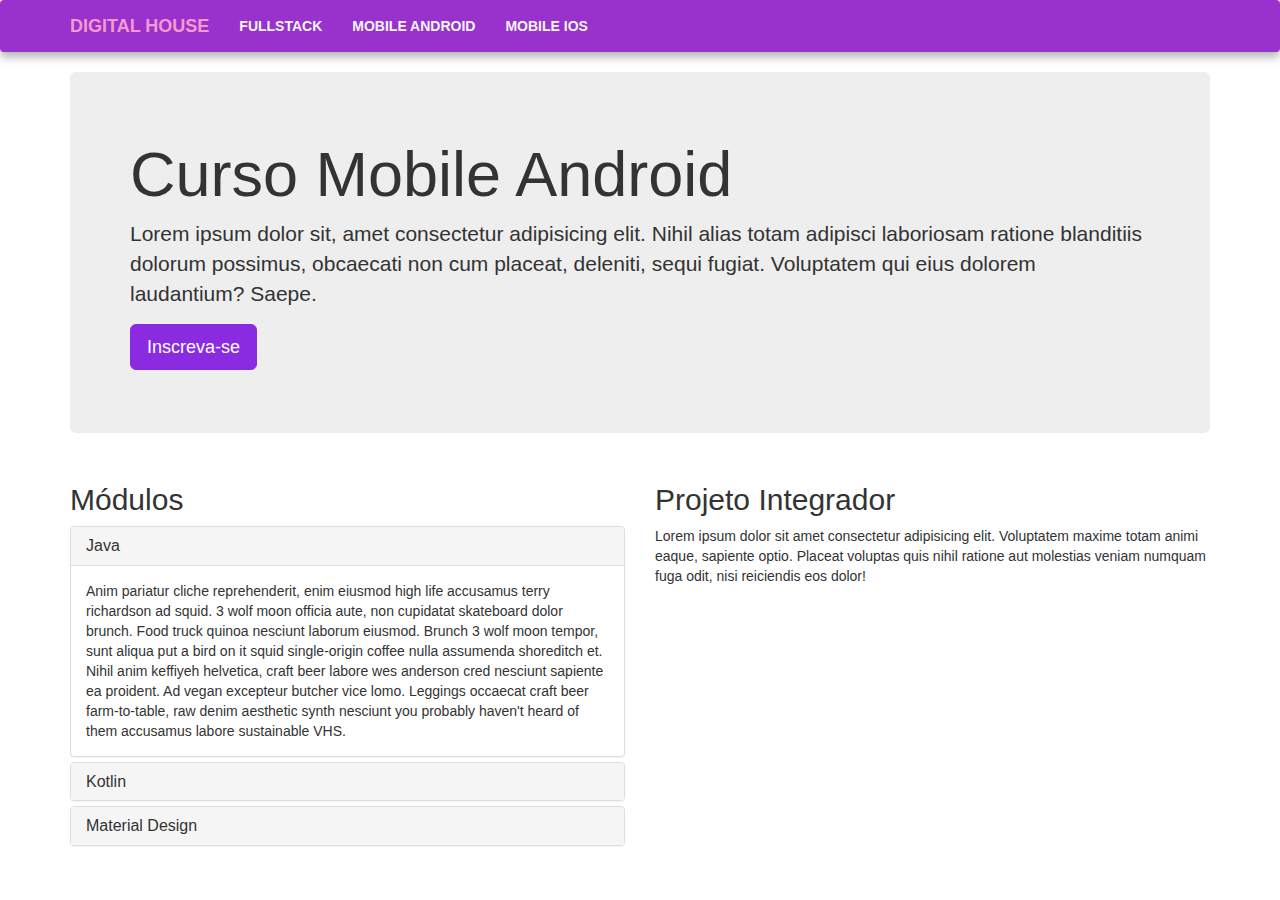
<file: android.html>
<!DOCTYPE html>
<html lang="pt-br">

<head>
    <meta charset="UTF-8">
    <meta name="viewport" content="width=device-width, initial-scale=1.0">
    <meta http-equiv="X-UA-Compatible" content="ie=edge">
    <title>Curso - Android</title>
    <!-- Latest compiled and minified CSS -->
    <link rel="stylesheet" href="https://maxcdn.bootstrapcdn.com/bootstrap/3.3.7/css/bootstrap.min.css" integrity="sha384-BVYiiSIFeK1dGmJRAkycuHAHRg32OmUcww7on3RYdg4Va+PmSTsz/K68vbdEjh4u" crossorigin="anonymous">
    <link rel="stylesheet" href="CSS/style.css">
</head>

<body>
    <header>
        <nav class="navbar">
            <!--cód colado do examples / bootstrap-->
            <div class="container">
                <div class="navbar-header">
                    <button type="button" class="navbar-toggle collapsed" data-toggle="collapse" data-target="#navbar" aria-expanded="false" aria-controls="navbar">
                  <span class="sr-only">Toggle navigation</span>
                  <span class="icon-bar"></span>
                  <span class="icon-bar"></span>
                  <span class="icon-bar"></span>
                </button>
                    <a class="navbar-brand" href="index.html">Digital House</a>
                </div>
                <div id="navbar" class="collapse navbar-collapse">
                    <ul class="nav navbar-nav">
                        <li class="active"><a href="fullstack.html">FullStack</a></li>
                        <li><a href="android.html">Mobile Android</a></li>
                        <li><a href="ios.html">Mobile IOS</a></li>
                    </ul>
                </div>
                <!--/.nav-collapse -->
            </div>
        </nav>
    </header>
    <main>
        <div class="container">
            <div class="jumbotron">
                <!--framework do jumbotron aplicado ao H1-->
                <h1>Curso Mobile Android</h1>
                <p>Lorem ipsum dolor sit, amet consectetur adipisicing elit. Nihil alias totam adipisci laboriosam ratione blanditiis dolorum possimus, obcaecati non cum placeat, deleniti, sequi fugiat. Voluptatem qui eius dolorem laudantium? Saepe.</p>
                <p><a class="btn btn-primary btn-lg" data-toggle="modal" data-target="#myModal" href="#" role="button">Inscreva-se</a></p>
                <!--para add o layout do modal do boostrap no botão de inscreva-se + pop-up-->
            </div>
            <div class="row">
                <div class="col-sm-6">
                    <h2>Módulos</h2>
                    <!--NO bootstrap JAVASCRIP / COLLAPSE / ACCORDION - add menu q abre para baixo-->
                    <div class="panel-group" id="accordion" role="tablist" aria-multiselectable="true">
                        <div class="panel panel-default">
                            <div class="panel-heading" role="tab" id="headingOne">
                                <h4 class="panel-title">
                                    <a role="button" data-toggle="collapse" data-parent="#accordion" href="#collapseOne" aria-expanded="true" aria-controls="collapseOne">
                                       Java
                                      </a>
                                </h4>
                            </div>
                            <div id="collapseOne" class="panel-collapse collapse in" role="tabpanel" aria-labelledby="headingOne">
                                <div class="panel-body">
                                    Anim pariatur cliche reprehenderit, enim eiusmod high life accusamus terry richardson ad squid. 3 wolf moon officia aute, non cupidatat skateboard dolor brunch. Food truck quinoa nesciunt laborum eiusmod. Brunch 3 wolf moon tempor, sunt aliqua put a bird
                                    on it squid single-origin coffee nulla assumenda shoreditch et. Nihil anim keffiyeh helvetica, craft beer labore wes anderson cred nesciunt sapiente ea proident. Ad vegan excepteur butcher vice lomo. Leggings occaecat
                                    craft beer farm-to-table, raw denim aesthetic synth nesciunt you probably haven't heard of them accusamus labore sustainable VHS.
                                </div>
                            </div>
                        </div>
                        <div class="panel panel-default">
                            <div class="panel-heading" role="tab" id="headingTwo">
                                <h4 class="panel-title">
                                    <a class="collapsed" role="button" data-toggle="collapse" data-parent="#accordion" href="#collapseTwo" aria-expanded="false" aria-controls="collapseTwo">
                                        Kotlin
                                      </a>
                                </h4>
                            </div>
                            <div id="collapseTwo" class="panel-collapse collapse" role="tabpanel" aria-labelledby="headingTwo">
                                <div class="panel-body">
                                    Anim pariatur cliche reprehenderit, enim eiusmod high life accusamus terry richardson ad squid. 3 wolf moon officia aute, non cupidatat skateboard dolor brunch. Food truck quinoa nesciunt laborum eiusmod. Brunch 3 wolf moon tempor, sunt aliqua put a bird
                                    on it squid single-origin coffee nulla assumenda shoreditch et. Nihil anim keffiyeh helvetica, craft beer labore wes anderson cred nesciunt sapiente ea proident. Ad vegan excepteur butcher vice lomo. Leggings occaecat
                                    craft beer farm-to-table, raw denim aesthetic synth nesciunt you probably haven't heard of them accusamus labore sustainable VHS.
                                </div>
                            </div>
                        </div>
                        <div class="panel panel-default">
                            <div class="panel-heading" role="tab" id="headingThree">
                                <h4 class="panel-title">
                                    <a class="collapsed" role="button" data-toggle="collapse" data-parent="#accordion" href="#collapseThree" aria-expanded="false" aria-controls="collapseThree">
                                        Material Design
                                      </a>
                                </h4>
                            </div>
                            <div id="collapseThree" class="panel-collapse collapse" role="tabpanel" aria-labelledby="headingThree">
                                <div class="panel-body">
                                    Anim pariatur cliche reprehenderit, enim eiusmod high life accusamus terry richardson ad squid. 3 wolf moon officia aute, non cupidatat skateboard dolor brunch. Food truck quinoa nesciunt laborum eiusmod. Brunch 3 wolf moon tempor, sunt aliqua put a bird
                                    on it squid single-origin coffee nulla assumenda shoreditch et. Nihil anim keffiyeh helvetica, craft beer labore wes anderson cred nesciunt sapiente ea proident. Ad vegan excepteur butcher vice lomo. Leggings occaecat
                                    craft beer farm-to-table, raw denim aesthetic synth nesciunt you probably haven't heard of them accusamus labore sustainable VHS.
                                </div>
                            </div>
                        </div>
                    </div>
                </div>
                <div class="col-sm-6">
                    <!--col 6 seleciona metade da tela da esquerda para direita-->
                    <h2>Projeto Integrador</h2>
                    <p>Lorem ipsum dolor sit amet consectetur adipisicing elit. Voluptatem maxime totam animi eaque, sapiente optio. Placeat voluptas quis nihil ratione aut molestias veniam numquam fuga odit, nisi reiciendis eos dolor!</p>
                </div>
            </div>
        </div>
    </main>


    <!-- Button trigger modal -JS- pop-up de conteúdo-->

    <!-- Modal -->
    <div class="modal fade" id="myModal" tabindex="-1" role="dialog" aria-labelledby="myModalLabel">
        <div class="modal-dialog" role="document">
            <div class="modal-content">
                <div class="modal-header">
                    <button type="button" class="close" data-dismiss="modal" aria-label="Close"><span aria-hidden="true">&times;</span></button>
                    <h4 class="modal-title" id="myModalLabel">Inscreva-se</h4>
                </div>
                <div class="modal-body">
                    <form>
                        <div class="form-group">
                            <label for="nome">Nome</label>
                            <input type="text" name="nome" class="form-control">
                        </div>

                        <div class="form-group">
                            <!--forma grupos-->
                            <label for="email">Email</label>
                            <input type="email" name="email" class="form-control">
                        </div>

                        <div class="form-group">
                            <label for="senha">Senha</label>
                            <input type="password" name="senha" class="form-control">
                            <!--class form-control esta vindo do boodstrap, padroniza o estilo borda arredondada, tamanho 100%-->
                        </div>
                        <div class="form-group">
                            <button class="btn btn-primary">Enviar</button>
                        </div>
                        <!--class personaliza o botão enviar-->
                        <div class="alert alert-success">
                            <p>Formulário enviado com sucesso!</p>
                        </div>
                        <div class="alert alert-danger">
                            <p>Ops, erro ao enviar o formulário.</p>
                        </div>
                    </form>

                </div>
            </div>
        </div>
    </div>
    <!--jquery-->
    <script src="https://code.jquery.com/jquery-3.4.1.min.js" integrity="sha256-CSXorXvZcTkaix6Yvo6HppcZGetbYMGWSFlBw8HfCJo=" crossorigin="anonymous"></script>
    <!-- Latest compiled and minified JavaScript -->
    <script src="https://maxcdn.bootstrapcdn.com/bootstrap/3.3.7/js/bootstrap.min.js" integrity="sha384-Tc5IQib027qvyjSMfHjOMaLkfuWVxZxUPnCJA7l2mCWNIpG9mGCD8wGNIcPD7Txa" crossorigin="anonymous"></script>
</body>

</html>
</file>
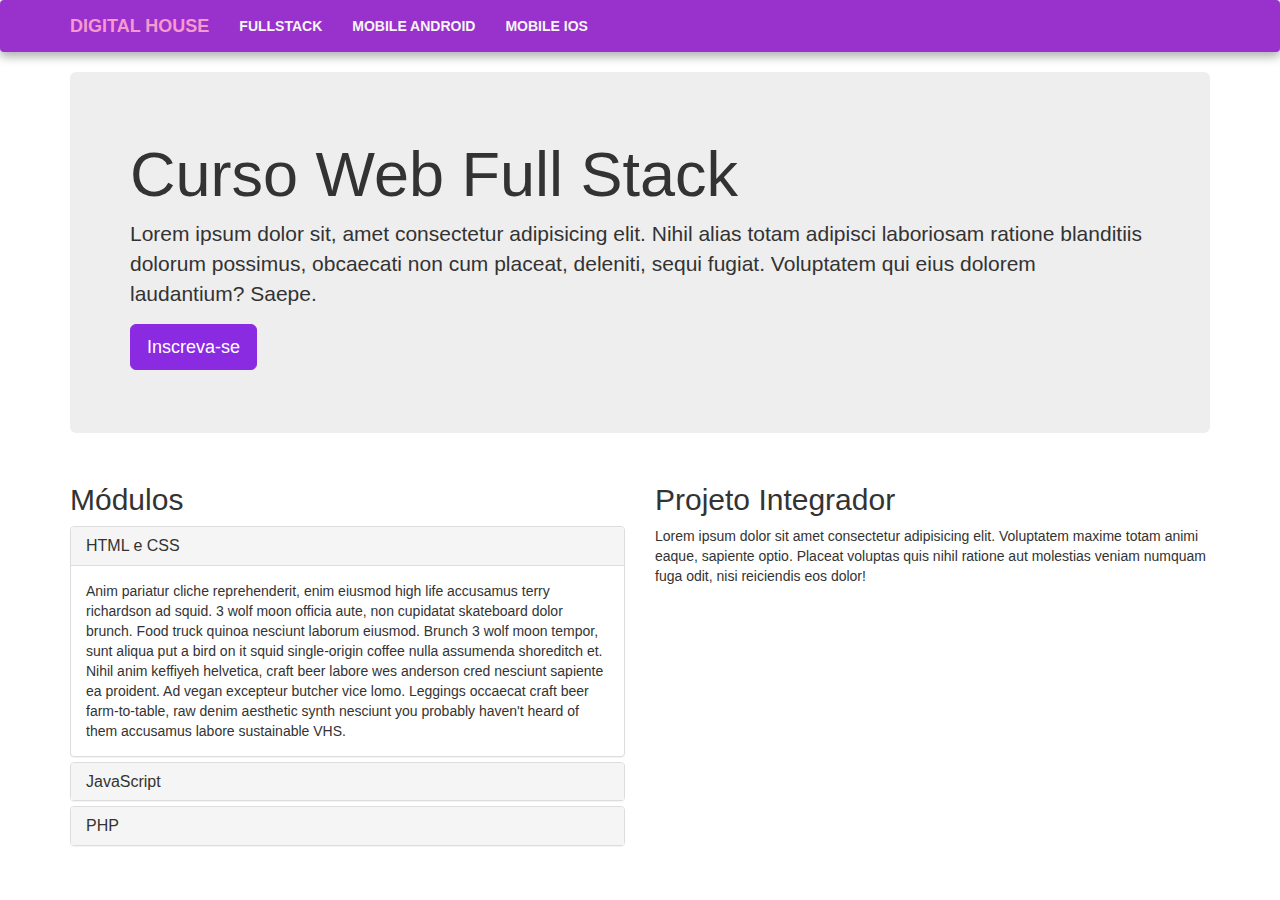
<file: fullstack.html>
<!DOCTYPE html>
<html lang="pt-br">

<head>
    <meta charset="UTF-8">
    <meta name="viewport" content="width=device-width, initial-scale=1.0">
    <meta http-equiv="X-UA-Compatible" content="ie=edge">
    <title>Curso - Full Stack</title>
    <!-- Latest compiled and minified CSS -->
    <link rel="stylesheet" href="https://maxcdn.bootstrapcdn.com/bootstrap/3.3.7/css/bootstrap.min.css" integrity="sha384-BVYiiSIFeK1dGmJRAkycuHAHRg32OmUcww7on3RYdg4Va+PmSTsz/K68vbdEjh4u" crossorigin="anonymous">
    <link rel="stylesheet" href="CSS/style.css">
</head>

<body>
    <header>
        <nav class="navbar">
            <!--cód colado do examples / bootstrap-->
            <div class="container">
                <div class="navbar-header">
                    <button type="button" class="navbar-toggle collapsed" data-toggle="collapse" data-target="#navbar" aria-expanded="false" aria-controls="navbar">
                  <span class="sr-only">Toggle navigation</span>
                  <span class="icon-bar"></span>
                  <span class="icon-bar"></span>
                  <span class="icon-bar"></span>
                </button>
                    <a class="navbar-brand" href="index.html">Digital House</a>
                </div>
                <div id="navbar" class="collapse navbar-collapse">
                    <ul class="nav navbar-nav">
                        <li class="active"><a href="fullstack.html">FullStack</a></li>
                        <li><a href="android.html">Mobile Android</a></li>
                        <li><a href="ios.html">Mobile IOS</a></li>
                    </ul>
                </div>
                <!--/.nav-collapse -->
            </div>
        </nav>
    </header>
    <main>
        <div class="container">
            <div class="jumbotron">
                <!--framework do jumbotron aplicado ao H1-->
                <h1>Curso Web Full Stack</h1>
                <p>Lorem ipsum dolor sit, amet consectetur adipisicing elit. Nihil alias totam adipisci laboriosam ratione blanditiis dolorum possimus, obcaecati non cum placeat, deleniti, sequi fugiat. Voluptatem qui eius dolorem laudantium? Saepe.</p>
                <p><a class="btn btn-primary btn-lg" data-toggle="modal" data-target="#myModal" href="#" role="button">Inscreva-se</a></p>
                <!--para add o layout do modal do boostrap no botão de inscreva-se + pop-up-->
            </div>
            <div class="row">
                <div class="col-sm-6">
                    <h2>Módulos</h2>
                    <!--NO bootstrap JAVASCRIP / COLLAPSE / ACCORDION - add menu q abre para baixo-->
                    <div class="panel-group" id="accordion" role="tablist" aria-multiselectable="true">
                        <div class="panel panel-default">
                            <div class="panel-heading" role="tab" id="headingOne">
                                <h4 class="panel-title">
                                    <a role="button" data-toggle="collapse" data-parent="#accordion" href="#collapseOne" aria-expanded="true" aria-controls="collapseOne">
                                       HTML e CSS
                                      </a>
                                </h4>
                            </div>
                            <div id="collapseOne" class="panel-collapse collapse in" role="tabpanel" aria-labelledby="headingOne">
                                <div class="panel-body">
                                    Anim pariatur cliche reprehenderit, enim eiusmod high life accusamus terry richardson ad squid. 3 wolf moon officia aute, non cupidatat skateboard dolor brunch. Food truck quinoa nesciunt laborum eiusmod. Brunch 3 wolf moon tempor, sunt aliqua put a bird
                                    on it squid single-origin coffee nulla assumenda shoreditch et. Nihil anim keffiyeh helvetica, craft beer labore wes anderson cred nesciunt sapiente ea proident. Ad vegan excepteur butcher vice lomo. Leggings occaecat
                                    craft beer farm-to-table, raw denim aesthetic synth nesciunt you probably haven't heard of them accusamus labore sustainable VHS.
                                </div>
                            </div>
                        </div>
                        <div class="panel panel-default">
                            <div class="panel-heading" role="tab" id="headingTwo">
                                <h4 class="panel-title">
                                    <a class="collapsed" role="button" data-toggle="collapse" data-parent="#accordion" href="#collapseTwo" aria-expanded="false" aria-controls="collapseTwo">
                                        JavaScript
                                      </a>
                                </h4>
                            </div>
                            <div id="collapseTwo" class="panel-collapse collapse" role="tabpanel" aria-labelledby="headingTwo">
                                <div class="panel-body">
                                    Anim pariatur cliche reprehenderit, enim eiusmod high life accusamus terry richardson ad squid. 3 wolf moon officia aute, non cupidatat skateboard dolor brunch. Food truck quinoa nesciunt laborum eiusmod. Brunch 3 wolf moon tempor, sunt aliqua put a bird
                                    on it squid single-origin coffee nulla assumenda shoreditch et. Nihil anim keffiyeh helvetica, craft beer labore wes anderson cred nesciunt sapiente ea proident. Ad vegan excepteur butcher vice lomo. Leggings occaecat
                                    craft beer farm-to-table, raw denim aesthetic synth nesciunt you probably haven't heard of them accusamus labore sustainable VHS.
                                </div>
                            </div>
                        </div>
                        <div class="panel panel-default">
                            <div class="panel-heading" role="tab" id="headingThree">
                                <h4 class="panel-title">
                                    <a class="collapsed" role="button" data-toggle="collapse" data-parent="#accordion" href="#collapseThree" aria-expanded="false" aria-controls="collapseThree">
                                        PHP
                                      </a>
                                </h4>
                            </div>
                            <div id="collapseThree" class="panel-collapse collapse" role="tabpanel" aria-labelledby="headingThree">
                                <div class="panel-body">
                                    Anim pariatur cliche reprehenderit, enim eiusmod high life accusamus terry richardson ad squid. 3 wolf moon officia aute, non cupidatat skateboard dolor brunch. Food truck quinoa nesciunt laborum eiusmod. Brunch 3 wolf moon tempor, sunt aliqua put a bird
                                    on it squid single-origin coffee nulla assumenda shoreditch et. Nihil anim keffiyeh helvetica, craft beer labore wes anderson cred nesciunt sapiente ea proident. Ad vegan excepteur butcher vice lomo. Leggings occaecat
                                    craft beer farm-to-table, raw denim aesthetic synth nesciunt you probably haven't heard of them accusamus labore sustainable VHS.
                                </div>
                            </div>
                        </div>
                    </div>
                </div>
                <div class="col-sm-6">
                    <!--col 6 seleciona metade da tela da esquerda para direita-->
                    <h2>Projeto Integrador</h2>
                    <p>Lorem ipsum dolor sit amet consectetur adipisicing elit. Voluptatem maxime totam animi eaque, sapiente optio. Placeat voluptas quis nihil ratione aut molestias veniam numquam fuga odit, nisi reiciendis eos dolor!</p>
                </div>
            </div>
        </div>
    </main>


    <!-- Button trigger modal -JS- pop-up de conteúdo-->

    <!-- Modal -->
    <div class="modal fade" id="myModal" tabindex="-1" role="dialog" aria-labelledby="myModalLabel">
        <div class="modal-dialog" role="document">
            <div class="modal-content">
                <div class="modal-header">
                    <button type="button" class="close" data-dismiss="modal" aria-label="Close"><span aria-hidden="true">&times;</span></button>
                    <h4 class="modal-title" id="myModalLabel">Inscreva-se</h4>
                </div>
                <div class="modal-body">
                    <form>
                        <div class="form-group">
                            <label for="nome">Nome</label>
                            <input type="text" name="nome" class="form-control">
                        </div>

                        <div class="form-group">
                            <!--forma grupos-->
                            <label for="email">Email</label>
                            <input type="email" name="email" class="form-control">
                        </div>

                        <div class="form-group">
                            <label for="senha">Senha</label>
                            <input type="password" name="senha" class="form-control">
                            <!--class form-control esta vindo do boodstrap, padroniza o estilo borda arredondada, tamanho 100%-->
                        </div>
                        <div class="form-group">
                            <button class="btn btn-primary">Enviar</button>
                        </div>
                        <!--class personaliza o botão enviar-->
                        <div class="alert alert-success">
                            <p>Formulário enviado com sucesso!</p>
                        </div>
                        <div class="alert alert-danger">
                            <p>Ops, erro ao enviar o formulário.</p>
                        </div>
                    </form>
                </div>
            </div>
        </div>
    </div>
    <!--jquery-->
    <script src="https://code.jquery.com/jquery-3.4.1.min.js" integrity="sha256-CSXorXvZcTkaix6Yvo6HppcZGetbYMGWSFlBw8HfCJo=" crossorigin="anonymous"></script>
    <!-- Latest compiled and minified JavaScript -->
    <script src="https://maxcdn.bootstrapcdn.com/bootstrap/3.3.7/js/bootstrap.min.js" integrity="sha384-Tc5IQib027qvyjSMfHjOMaLkfuWVxZxUPnCJA7l2mCWNIpG9mGCD8wGNIcPD7Txa" crossorigin="anonymous"></script>
</body>

</html>
</file>
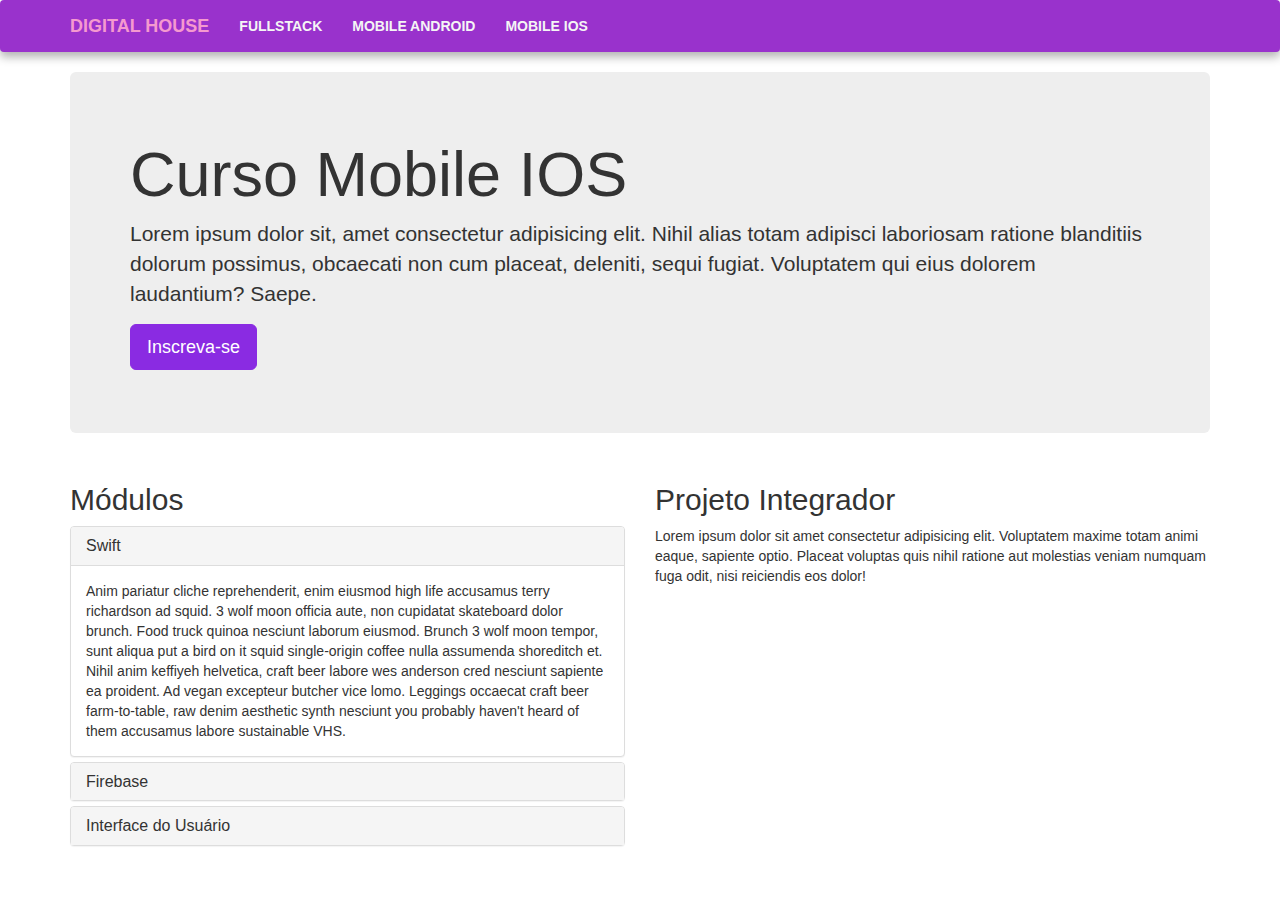
<file: ios.html>
<!DOCTYPE html>
<html lang="pt-br">

<head>
    <meta charset="UTF-8">
    <meta name="viewport" content="width=device-width, initial-scale=1.0">
    <meta http-equiv="X-UA-Compatible" content="ie=edge">
    <title>Curso - IOS</title>
    <!-- Latest compiled and minified CSS -->
    <link rel="stylesheet" href="https://maxcdn.bootstrapcdn.com/bootstrap/3.3.7/css/bootstrap.min.css" integrity="sha384-BVYiiSIFeK1dGmJRAkycuHAHRg32OmUcww7on3RYdg4Va+PmSTsz/K68vbdEjh4u" crossorigin="anonymous">
    <link rel="stylesheet" href="CSS/style.css">
</head>

<body>
    <header>
        <nav class="navbar">
            <!--cód colado do examples / bootstrap-->
            <div class="container">
                <div class="navbar-header">
                    <button type="button" class="navbar-toggle collapsed" data-toggle="collapse" data-target="#navbar" aria-expanded="false" aria-controls="navbar">
                  <span class="sr-only">Toggle navigation</span>
                  <span class="icon-bar"></span>
                  <span class="icon-bar"></span>
                  <span class="icon-bar"></span>
                </button>
                    <a class="navbar-brand" href="index.html">Digital House</a>
                </div>
                <div id="navbar" class="collapse navbar-collapse">
                    <ul class="nav navbar-nav">
                        <li class="active"><a href="fullstack.html">FullStack</a></li>
                        <li><a href="android.html">Mobile Android</a></li>
                        <li><a href="ios.html">Mobile IOS</a></li>
                    </ul>
                </div>
                <!--/.nav-collapse -->
            </div>
        </nav>
    </header>
    <main>
        <div class="container">
            <div class="jumbotron">
                <!--framework do jumbotron aplicado ao H1-->
                <h1>Curso Mobile IOS</h1>
                <p>Lorem ipsum dolor sit, amet consectetur adipisicing elit. Nihil alias totam adipisci laboriosam ratione blanditiis dolorum possimus, obcaecati non cum placeat, deleniti, sequi fugiat. Voluptatem qui eius dolorem laudantium? Saepe.</p>
                <p><a class="btn btn-primary btn-lg" data-toggle="modal" data-target="#myModal" href="#" role="button">Inscreva-se</a></p>
                <!--para add o layout do modal do boostrap no botão de inscreva-se + pop-up-->
            </div>
            <div class="row">
                <div class="col-sm-6">
                    <h2>Módulos</h2>
                    <!--NO bootstrap JAVASCRIP / COLLAPSE / ACCORDION - add menu q abre para baixo-->
                    <div class="panel-group" id="accordion" role="tablist" aria-multiselectable="true">
                        <div class="panel panel-default">
                            <div class="panel-heading" role="tab" id="headingOne">
                                <h4 class="panel-title">
                                    <a role="button" data-toggle="collapse" data-parent="#accordion" href="#collapseOne" aria-expanded="true" aria-controls="collapseOne">
                                       Swift
                                      </a>
                                </h4>
                            </div>
                            <div id="collapseOne" class="panel-collapse collapse in" role="tabpanel" aria-labelledby="headingOne">
                                <div class="panel-body">
                                    Anim pariatur cliche reprehenderit, enim eiusmod high life accusamus terry richardson ad squid. 3 wolf moon officia aute, non cupidatat skateboard dolor brunch. Food truck quinoa nesciunt laborum eiusmod. Brunch 3 wolf moon tempor, sunt aliqua put a bird
                                    on it squid single-origin coffee nulla assumenda shoreditch et. Nihil anim keffiyeh helvetica, craft beer labore wes anderson cred nesciunt sapiente ea proident. Ad vegan excepteur butcher vice lomo. Leggings occaecat
                                    craft beer farm-to-table, raw denim aesthetic synth nesciunt you probably haven't heard of them accusamus labore sustainable VHS.
                                </div>
                            </div>
                        </div>
                        <div class="panel panel-default">
                            <div class="panel-heading" role="tab" id="headingTwo">
                                <h4 class="panel-title">
                                    <a class="collapsed" role="button" data-toggle="collapse" data-parent="#accordion" href="#collapseTwo" aria-expanded="false" aria-controls="collapseTwo">
                                        Firebase
                                      </a>
                                </h4>
                            </div>
                            <div id="collapseTwo" class="panel-collapse collapse" role="tabpanel" aria-labelledby="headingTwo">
                                <div class="panel-body">
                                    Anim pariatur cliche reprehenderit, enim eiusmod high life accusamus terry richardson ad squid. 3 wolf moon officia aute, non cupidatat skateboard dolor brunch. Food truck quinoa nesciunt laborum eiusmod. Brunch 3 wolf moon tempor, sunt aliqua put a bird
                                    on it squid single-origin coffee nulla assumenda shoreditch et. Nihil anim keffiyeh helvetica, craft beer labore wes anderson cred nesciunt sapiente ea proident. Ad vegan excepteur butcher vice lomo. Leggings occaecat
                                    craft beer farm-to-table, raw denim aesthetic synth nesciunt you probably haven't heard of them accusamus labore sustainable VHS.
                                </div>
                            </div>
                        </div>
                        <div class="panel panel-default">
                            <div class="panel-heading" role="tab" id="headingThree">
                                <h4 class="panel-title">
                                    <a class="collapsed" role="button" data-toggle="collapse" data-parent="#accordion" href="#collapseThree" aria-expanded="false" aria-controls="collapseThree">
                                        Interface do Usuário
                                      </a>
                                </h4>
                            </div>
                            <div id="collapseThree" class="panel-collapse collapse" role="tabpanel" aria-labelledby="headingThree">
                                <div class="panel-body">
                                    Anim pariatur cliche reprehenderit, enim eiusmod high life accusamus terry richardson ad squid. 3 wolf moon officia aute, non cupidatat skateboard dolor brunch. Food truck quinoa nesciunt laborum eiusmod. Brunch 3 wolf moon tempor, sunt aliqua put a bird
                                    on it squid single-origin coffee nulla assumenda shoreditch et. Nihil anim keffiyeh helvetica, craft beer labore wes anderson cred nesciunt sapiente ea proident. Ad vegan excepteur butcher vice lomo. Leggings occaecat
                                    craft beer farm-to-table, raw denim aesthetic synth nesciunt you probably haven't heard of them accusamus labore sustainable VHS.
                                </div>
                            </div>
                        </div>
                    </div>
                </div>
                <div class="col-sm-6">
                    <!--col 6 seleciona metade da tela da esquerda para direita-->
                    <h2>Projeto Integrador</h2>
                    <p>Lorem ipsum dolor sit amet consectetur adipisicing elit. Voluptatem maxime totam animi eaque, sapiente optio. Placeat voluptas quis nihil ratione aut molestias veniam numquam fuga odit, nisi reiciendis eos dolor!</p>
                </div>
            </div>
        </div>
    </main>


    <!-- Button trigger modal -JS- pop-up de conteúdo-->

    <!-- Modal -->
    <div class="modal fade" id="myModal" tabindex="-1" role="dialog" aria-labelledby="myModalLabel">
        <div class="modal-dialog" role="document">
            <div class="modal-content">
                <div class="modal-header">
                    <button type="button" class="close" data-dismiss="modal" aria-label="Close"><span aria-hidden="true">&times;</span></button>
                    <h4 class="modal-title" id="myModalLabel">Inscreva-se</h4>
                </div>
                <div class="modal-body">
                    <form>
                        <div class="form-group">
                            <label for="nome">Nome</label>
                            <input type="text" name="nome" class="form-control">
                        </div>

                        <div class="form-group">
                            <!--forma grupos-->
                            <label for="email">Email</label>
                            <input type="email" name="email" class="form-control">
                        </div>

                        <div class="form-group">
                            <label for="senha">Senha</label>
                            <input type="password" name="senha" class="form-control">
                            <!--class form-control esta vindo do boodstrap, padroniza o estilo borda arredondada, tamanho 100%-->
                        </div>
                        <div class="form-group">
                            <button class="btn btn-primary">Enviar</button>
                        </div>
                        <!--class personaliza o botão enviar-->
                        <div class="alert alert-success">
                            <p>Formulário enviado com sucesso!</p>
                        </div>
                        <div class="alert alert-danger">
                            <p>Ops, erro ao enviar o formulário.</p>
                        </div>
                    </form>
                </div>
            </div>
        </div>
    </div>
    <!--jquery-->
    <script src="https://code.jquery.com/jquery-3.4.1.min.js" integrity="sha256-CSXorXvZcTkaix6Yvo6HppcZGetbYMGWSFlBw8HfCJo=" crossorigin="anonymous"></script>
    <!-- Latest compiled and minified JavaScript -->
    <script src="https://maxcdn.bootstrapcdn.com/bootstrap/3.3.7/js/bootstrap.min.js" integrity="sha384-Tc5IQib027qvyjSMfHjOMaLkfuWVxZxUPnCJA7l2mCWNIpG9mGCD8wGNIcPD7Txa" crossorigin="anonymous"></script>
</body>

</html>
</file>
<file: CSS/style.css>
header .navbar {
    background-color: darkorchid;
    box-shadow: 0px 5px 10px rgba(0, 0, 0, 0.3);
    /*inserir sombra no header - X, Y e blur*/
}

.navbar ul li a {
    color: whitesmoke;
    /*tirar o azul das letras do menu*/
    text-transform: uppercase;
    /*tirar o sublinhado das letras do menu*/
    font-weight: bold;
}

.navbar .navbar-brand {
    text-transform: uppercase;
    color: rgb(245, 153, 207);
    font-weight: bold;
}

.navbar-toggle .icon-bar {
    /*chamar o botão de menu e mudar a cor dele quando diminui a tela*/
    background-color: white;
}

.btn.btn-primary {
    /*como são classes do mesmo elemento, elas ficam juntas e não separadas por espaços - mudar a cor e a borda*/
    background-color: blueviolet;
    border-color: blueviolet;
}

.carousel .item {
    height: 500px;
    width: 100%;
    background-size: cover;
    /*imagem cobrir 100% do elemento - div*/
    background-position: center;
}
</file>
